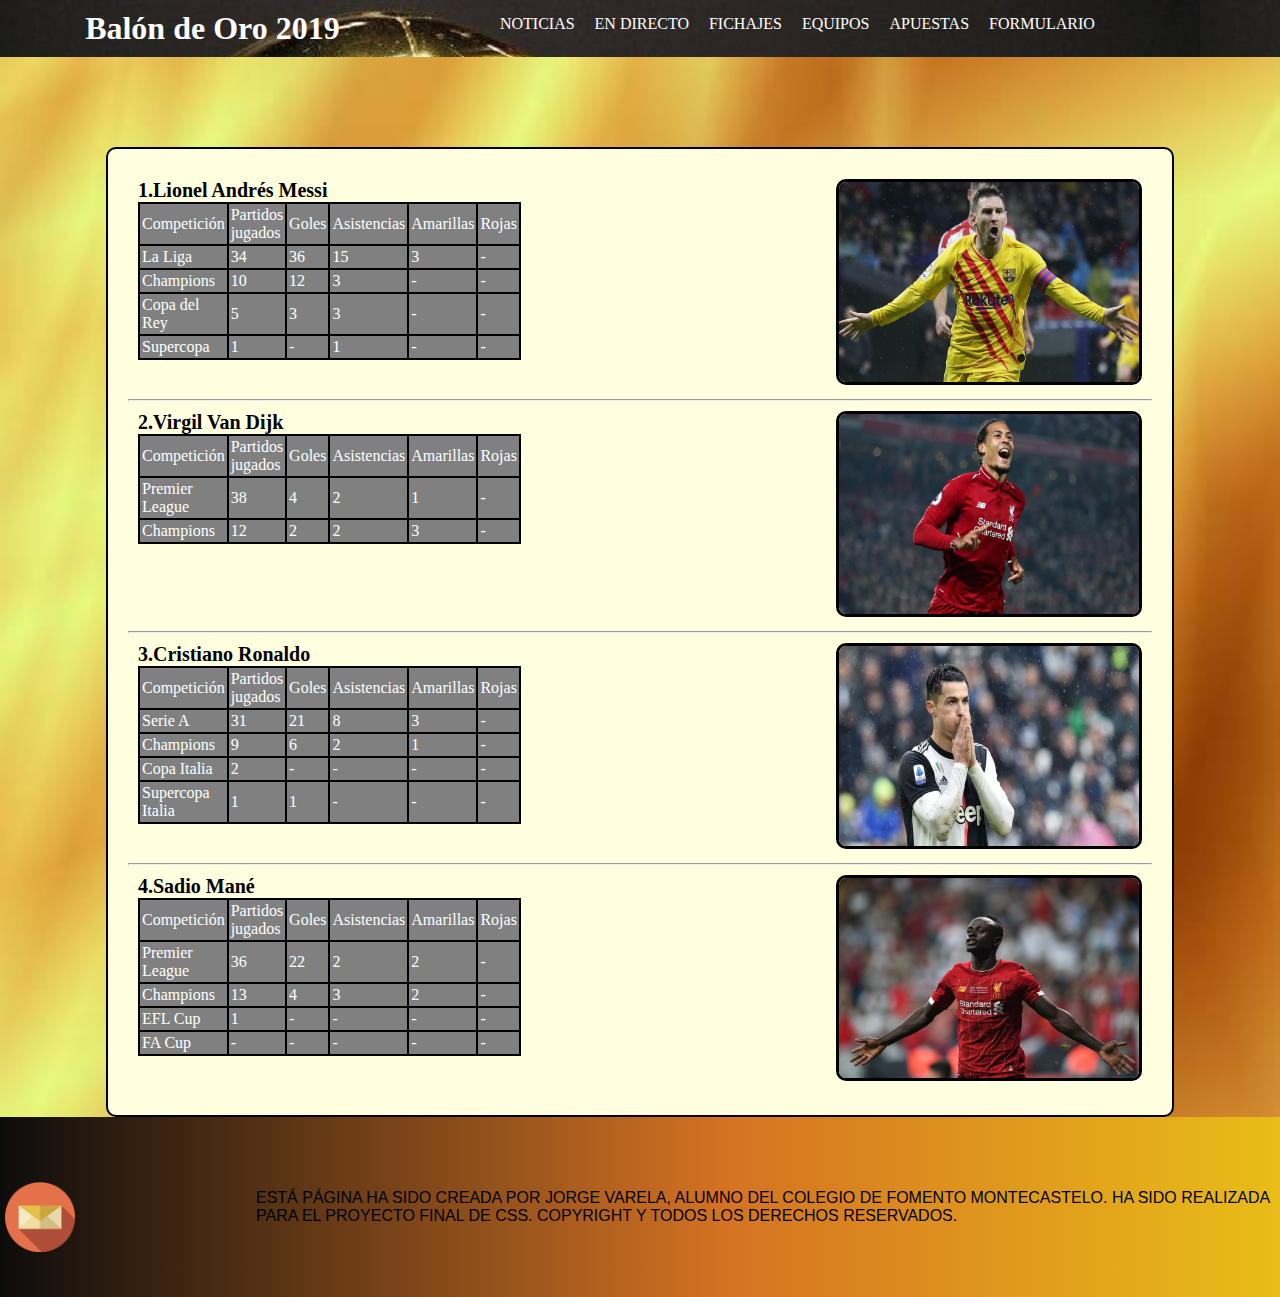
<file: index.html>
<!DOCTYPE html>
<html lang="en">

<head>
    <meta charset="UTF-8">
    <meta name="viewport" content="width=device-width, initial-scale=1.0">
    <meta http-equiv="X-UA-Compatible" content="ie=edge">
    <title>Balón de oro</title>
    <link rel="stylesheet" href="./estiloscss.css">



</head>

<body>

    <header>

        <div class="portada">
            <h1>Balón de Oro 2019</h1>
            <Div class="balon">
                <ul>
                    <li><a href="https://as.com/futbol/">NOTICIAS</li></a>
                    <li><a href="https://www.mismarcadores.com/futbol/espana/">EN DIRECTO</li></a>
                    <li><a href="http://www.fichajes.com/">FICHAJES</li></a>
                    <li><a href="https://www.clubworldranking.com/espanol/ranking-clubs">EQUIPOS</li></a>
                    <li><a href="https://www.codere.es">APUESTAS</li></a>
                    <li><a href="./formulario.html">FORMULARIO</li></a>

                </ul>
            </Div>
        </div>

    </header>
    <main>
        <div class="contenido">
            <article>
                <div class="jugador">
                    <h2>1.Lionel Andrés Messi</h2>
                    <table class="tabla">
                        <tr class="caracteristicas">
                            <p>
                                <td class="competicion">Competición</td>
                                <td>Partidos jugados</td>
                                <td>Goles</td>
                                <td>Asistencias</td>
                                <td>Amarillas</td>
                                <td>Rojas</td>
                            </p>
                        </tr>
                        <tr>
                            <td class="dos">La Liga</td>

                            <td>34</td>
                            <td>36</td>
                            <td>15</td>
                            <td>3</td>
                            <td>-</td>

                        </tr>
                        <tr>
                            <td class="dos">Champions</td>
                            <td>10</td>
                            <td>12</td>
                            <td>3</td>
                            <td>-</td>
                            <td>-</td>

                        </tr>
                        <tr>
                            <td class="dos">Copa del Rey</td>
                            <td>5</td>
                            <td>3</td>
                            <td>3</td>
                            <td>-</td>
                            <td>-</td>


                        </tr>
                        <tr>
                            <td class="dos">Supercopa</td>
                            <td>1</td>
                            <td>-</td>
                            <td>1</td>
                            <td>-</td>
                            <td>-</td>


                        </tr>
                    </table>
                </div>
                <aside>
                    <div class="imagen">
                        <img src="./Imagenes/messi.jpg" alt="">
                    </div>
                </aside>
            </article>
            <hr>
            <article>
                <div class="jugador">
                    <h2>2.Virgil Van Dijk</h2>
                    <table class="tabla">

                        <tr class="caracteristicas2">
                            <p>
                                <td class="competicion2">Competición</td>
                                <td>Partidos jugados</td>
                                <td>Goles</td>
                                <td>Asistencias</td>
                                <td>Amarillas</td>
                                <td>Rojas</td>
                            </p>
                        </tr>
                        <tr>
                            <td class="premier">Premier League</td>

                            <td>38</td>
                            <td>4</td>
                            <td>2</td>
                            <td>1</td>
                            <td>-</td>

                        </tr>
                        <tr>
                            <td class="champions">Champions</td>
                            <td>12</td>
                            <td>2</td>
                            <td>2</td>
                            <td>3</td>
                            <td>-</td>

                        </tr>
            </div>
        </div>

        </div>
        </table>

        </div>
        <aside>
                <div class="imagen">
                    <img src="./Imagenes/VanDijk.jpg" alt="">
                </div>
            </aside>
    </article>
        <hr>
<article>
        <div class="jugador">


            <h2>3.Cristiano Ronaldo</h2>
            <table class="tabla">

                <tr class="caracteristicas2">
                    <p>
                        <td class="competicion2">Competición</td>
                        <td>Partidos jugados</td>
                        <td>Goles</td>
                        <td>Asistencias</td>
                        <td>Amarillas</td>
                        <td>Rojas</td>
                    </p>
                </tr>
                <tr>
                    <td class="premier">Serie A</td>

                    <td>31</td>
                    <td>21</td>
                    <td>8</td>
                    <td>3</td>
                    <td>-</td>

                </tr>
                <tr>
                    <td class="champions">Champions</td>
                    <td>9</td>
                    <td>6</td>
                    <td>2</td>
                    <td>1</td>
                    <td>-</td>

                </tr>

                <tr>
                    <td class="champions">Copa Italia</td>
                    <td>2</td>
                    <td>-</td>
                    <td>-</td>
                    <td>-</td>
                    <td>-</td>

                </tr>

                <tr>
                    <td class="champions">Supercopa Italia</td>
                    <td>1</td>
                    <td>1</td>
                    <td>-</td>
                    <td>-</td>
                    <td>-</td>

                </tr>


        </div>
        </div>

        </div>
        </table>
        </div>
        <aside>
                <div class="imagen">
                    <img src="./Imagenes/ronaldo.jpg" alt="">
                </div>
            </aside>
    </article>
        <hr>
        <article>
    


        <div class="jugador">
            <h2>4.Sadio Mané</h2>
            <table class="tabla">

                <tr class="caracteristicas2">
                    <p>
                        <td class="competicion2">Competición</td>
                        <td>Partidos jugados</td>
                        <td>Goles</td>
                        <td>Asistencias</td>
                        <td>Amarillas</td>
                        <td>Rojas</td>
                    </p>
                </tr>
                <tr>
                    <td class="premier">Premier League</td>

                    <td>36</td>
                    <td>22</td>
                    <td>2</td>
                    <td>2</td>
                    <td>-</td>

                </tr>
                <tr>
                    <td class="champions">Champions</td>
                    <td>13</td>
                    <td>4</td>
                    <td>3</td>
                    <td>2</td>
                    <td>-</td>

                </tr>

                <tr>
                    <td class="champions">EFL Cup</td>
                    <td>1</td>
                    <td>-</td>
                    <td>-</td>
                    <td>-</td>
                    <td>-</td>

                </tr>

                <tr>
                    <td class="champions">FA Cup</td>
                    <td>-</td>
                    <td>-</td>
                    <td>-</td>
                    <td>-</td>
                    <td>-</td>

                </tr>



        </div>
        </div>

        </div>
        </table>
        </div>


        <aside>
                <div class="imagen">
                    <img src="./Imagenes/mane.jpg" alt="">
                </div>
            </aside>



        </article>





        </div>






    </main>



    <footer class="footer">
            <div class="logo">
                    <a href="mailto:elcorreoquequieres@correo.com"><img src="./Imagenes/email.png" alt=""></a>

            </div>
            <div class="texto">
                <p>ESTÁ PÁGINA HA SIDO CREADA POR JORGE VARELA, ALUMNO DEL COLEGIO DE FOMENTO MONTECASTELO.
                    HA SIDO REALIZADA PARA EL PROYECTO FINAL DE CSS. 
                    COPYRIGHT Y TODOS LOS DERECHOS RESERVADOS.
                </p>



            </div>
            
          </footer>




</body>

</html>
</file>
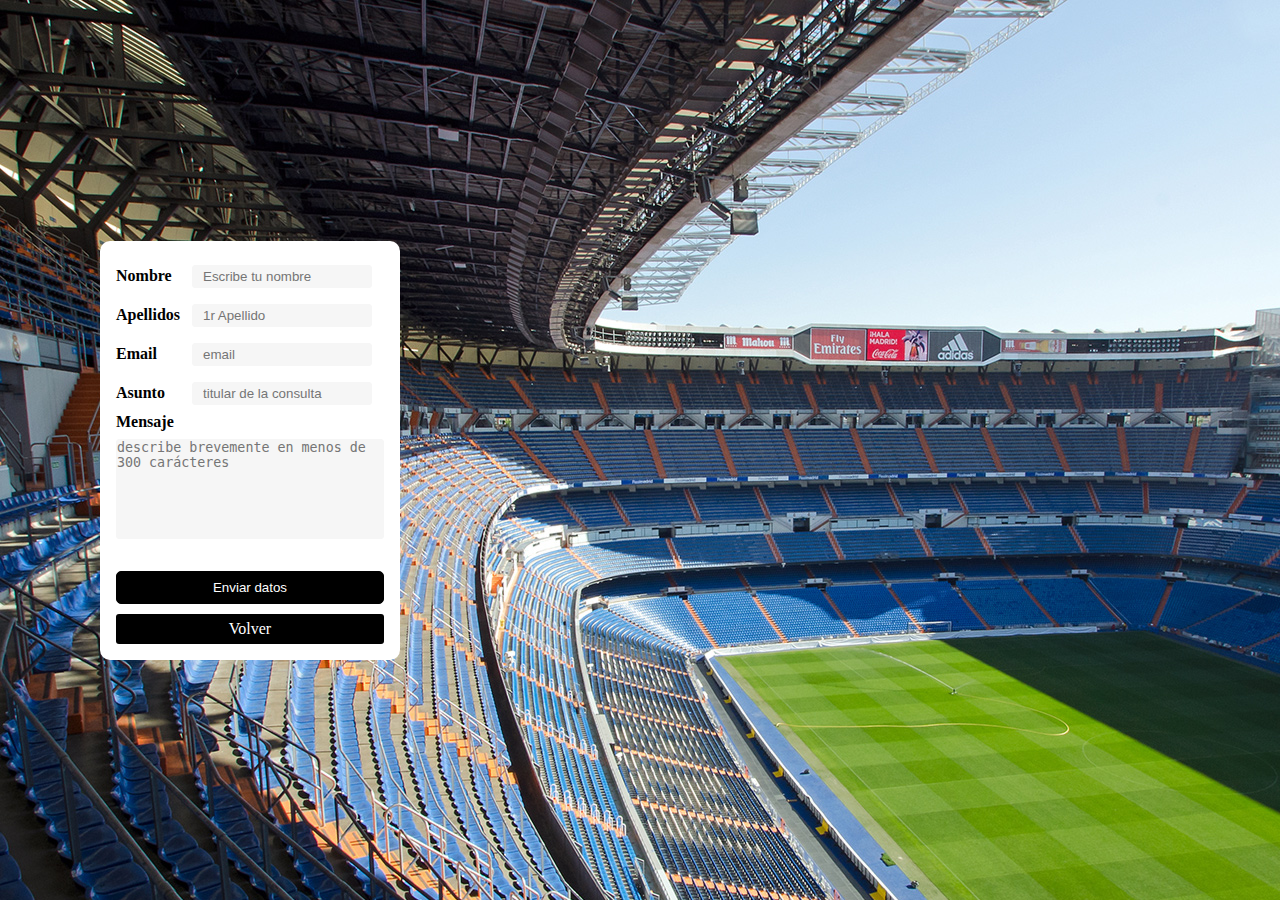
<file: formulario.html>
<!DOCTYPE html>
<html lang="en">
<head>
    <meta charset="UTF-8">
    <meta name="viewport" content="width=device-width, initial-scale=1.0">
    <meta http-equiv="X-UA-Compatible" content="ie=edge">
    <title>Formulario</title>
    <link rel="stylesheet" href="estiloform.css">

</head>

<body>

        <form action="#" target="" method="get" name="formDatosPersonales">

                <label for="nombre">Nombre</label>
                <input type="text" name="nombre" id="nombre" placeholder="Escribe tu nombre"/>
            
                <label for="apellidos">Apellidos</label>
                <input type="text" name="apellidos" id="apellidos" placeholder="1r Apellido"/>
            
                <label for="email">Email</label>
                <input type="email" name="email" id="email" placeholder="email" required />
            
                <label for="asunto">Asunto</label>
                <input type ="text" name="asunto" id="asunto" placeholder="titular de la consulta"/>
            
                <label for="mensaje">Mensaje</label>
                <textarea name="mensaje" for="mensaje" placeholder="describe brevemente en menos de 300 carácteres" maxlength="300"></textarea>
                
                <input type="submit" name="enviar" value="Enviar datos"/>
                <div class="volver">
                    <a href="https://jorgevarela10.github.io/">Volver</a>




                </div>
            </form>




    
</body>
</html>
</file>
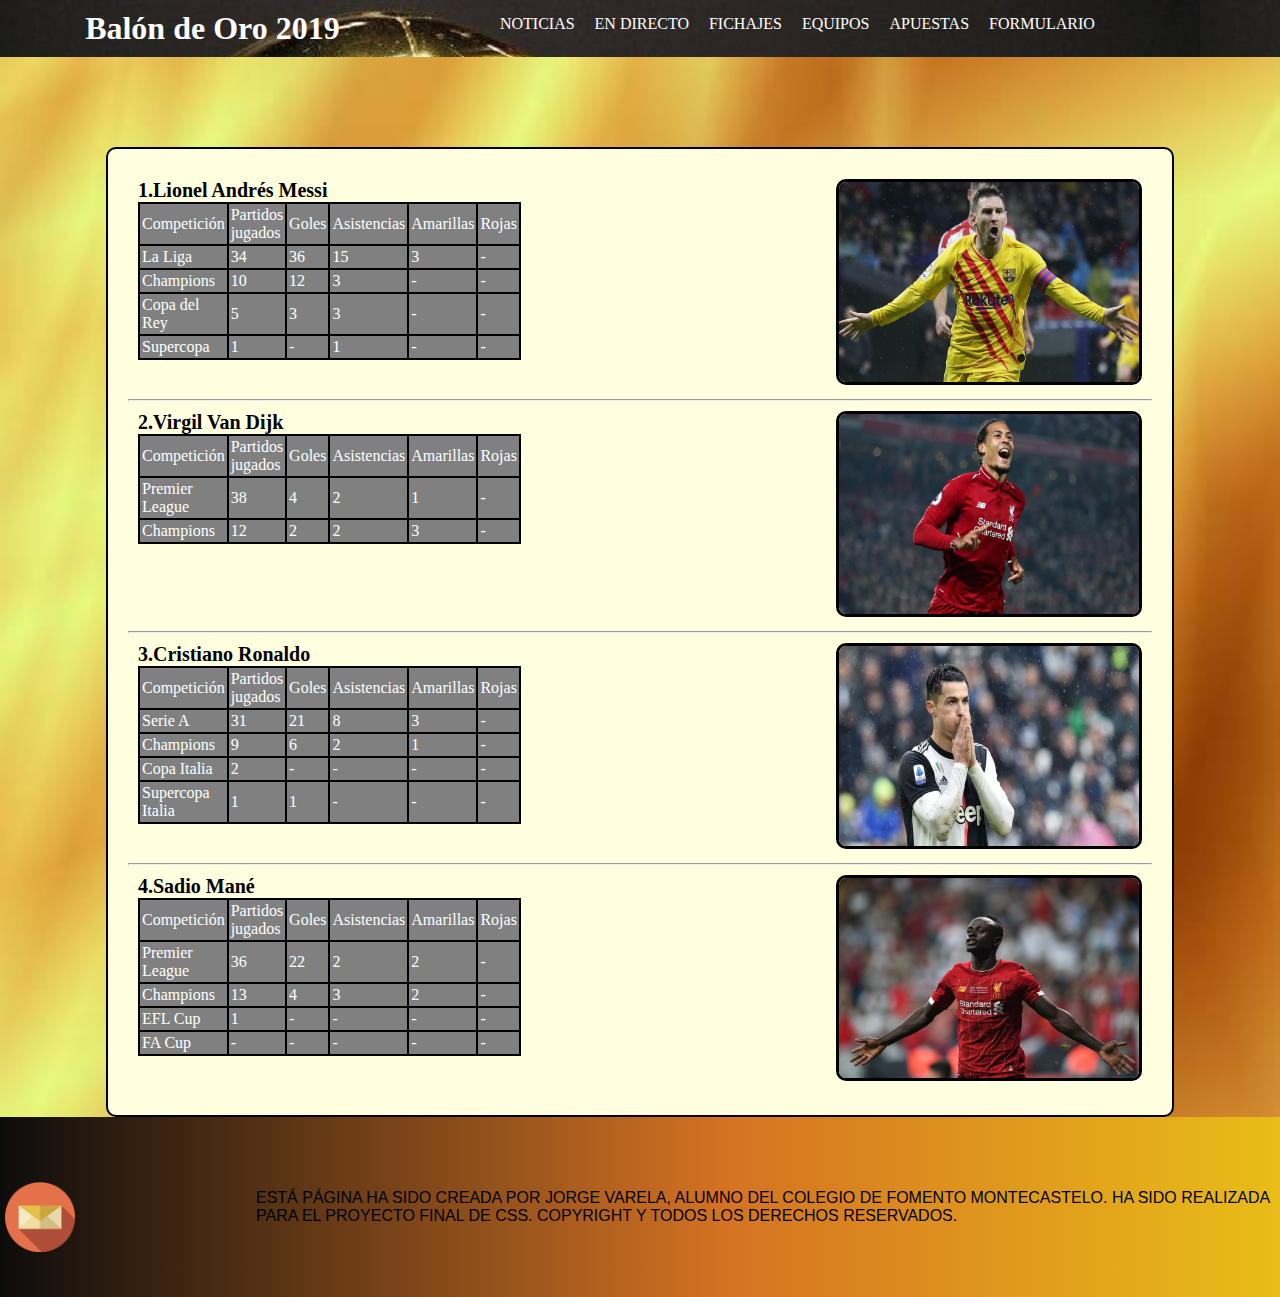
<file: Proyecto CSS2.html>
<!DOCTYPE html>
<html lang="en">

<head>
    <meta charset="UTF-8">
    <meta name="viewport" content="width=device-width, initial-scale=1.0">
    <meta http-equiv="X-UA-Compatible" content="ie=edge">
    <title>Balón de oro</title>
    <link rel="stylesheet" href="./estiloscss.css">



</head>

<body>

    <header>

        <div class="portada">
            <h1>Balón de Oro 2019</h1>
            <Div class="balon">
                <ul>
                    <li><a href="https://as.com/futbol/">NOTICIAS</li></a>
                    <li><a href="https://www.mismarcadores.com/futbol/espana/">EN DIRECTO</li></a>
                    <li><a href="http://www.fichajes.com/">FICHAJES</li></a>
                    <li><a href="https://www.clubworldranking.com/espanol/ranking-clubs">EQUIPOS</li></a>
                    <li><a href="https://www.codere.es">APUESTAS</li></a>
                    <li><a href="./formulario.html">FORMULARIO</li></a>

                </ul>
            </Div>
        </div>

    </header>
    <main>
        <div class="contenido">
            <article>
                <div class="jugador">
                    <h2>1.Lionel Andrés Messi</h2>
                    <table class="tabla">
                        <tr class="caracteristicas">
                            <p>
                                <td class="competicion">Competición</td>
                                <td>Partidos jugados</td>
                                <td>Goles</td>
                                <td>Asistencias</td>
                                <td>Amarillas</td>
                                <td>Rojas</td>
                            </p>
                        </tr>
                        <tr>
                            <td class="dos">La Liga</td>

                            <td>34</td>
                            <td>36</td>
                            <td>15</td>
                            <td>3</td>
                            <td>-</td>

                        </tr>
                        <tr>
                            <td class="dos">Champions</td>
                            <td>10</td>
                            <td>12</td>
                            <td>3</td>
                            <td>-</td>
                            <td>-</td>

                        </tr>
                        <tr>
                            <td class="dos">Copa del Rey</td>
                            <td>5</td>
                            <td>3</td>
                            <td>3</td>
                            <td>-</td>
                            <td>-</td>


                        </tr>
                        <tr>
                            <td class="dos">Supercopa</td>
                            <td>1</td>
                            <td>-</td>
                            <td>1</td>
                            <td>-</td>
                            <td>-</td>


                        </tr>
                    </table>
                </div>
                <aside>
                    <div class="imagen">
                        <img src="./Imagenes/messi.jpg" alt="">
                    </div>
                </aside>
            </article>
            <hr>
            <article>
                <div class="jugador">
                    <h2>2.Virgil Van Dijk</h2>
                    <table class="tabla">

                        <tr class="caracteristicas2">
                            <p>
                                <td class="competicion2">Competición</td>
                                <td>Partidos jugados</td>
                                <td>Goles</td>
                                <td>Asistencias</td>
                                <td>Amarillas</td>
                                <td>Rojas</td>
                            </p>
                        </tr>
                        <tr>
                            <td class="premier">Premier League</td>

                            <td>38</td>
                            <td>4</td>
                            <td>2</td>
                            <td>1</td>
                            <td>-</td>

                        </tr>
                        <tr>
                            <td class="champions">Champions</td>
                            <td>12</td>
                            <td>2</td>
                            <td>2</td>
                            <td>3</td>
                            <td>-</td>

                        </tr>
            </div>
        </div>

        </div>
        </table>

        </div>
        <aside>
                <div class="imagen">
                    <img src="./Imagenes/VanDijk.jpg" alt="">
                </div>
            </aside>
    </article>
        <hr>
<article>
        <div class="jugador">


            <h2>3.Cristiano Ronaldo</h2>
            <table class="tabla">

                <tr class="caracteristicas2">
                    <p>
                        <td class="competicion2">Competición</td>
                        <td>Partidos jugados</td>
                        <td>Goles</td>
                        <td>Asistencias</td>
                        <td>Amarillas</td>
                        <td>Rojas</td>
                    </p>
                </tr>
                <tr>
                    <td class="premier">Serie A</td>

                    <td>31</td>
                    <td>21</td>
                    <td>8</td>
                    <td>3</td>
                    <td>-</td>

                </tr>
                <tr>
                    <td class="champions">Champions</td>
                    <td>9</td>
                    <td>6</td>
                    <td>2</td>
                    <td>1</td>
                    <td>-</td>

                </tr>

                <tr>
                    <td class="champions">Copa Italia</td>
                    <td>2</td>
                    <td>-</td>
                    <td>-</td>
                    <td>-</td>
                    <td>-</td>

                </tr>

                <tr>
                    <td class="champions">Supercopa Italia</td>
                    <td>1</td>
                    <td>1</td>
                    <td>-</td>
                    <td>-</td>
                    <td>-</td>

                </tr>


        </div>
        </div>

        </div>
        </table>
        </div>
        <aside>
                <div class="imagen">
                    <img src="./Imagenes/ronaldo.jpg" alt="">
                </div>
            </aside>
    </article>
        <hr>
        <article>
    


        <div class="jugador">
            <h2>4.Sadio Mané</h2>
            <table class="tabla">

                <tr class="caracteristicas2">
                    <p>
                        <td class="competicion2">Competición</td>
                        <td>Partidos jugados</td>
                        <td>Goles</td>
                        <td>Asistencias</td>
                        <td>Amarillas</td>
                        <td>Rojas</td>
                    </p>
                </tr>
                <tr>
                    <td class="premier">Premier League</td>

                    <td>36</td>
                    <td>22</td>
                    <td>2</td>
                    <td>2</td>
                    <td>-</td>

                </tr>
                <tr>
                    <td class="champions">Champions</td>
                    <td>13</td>
                    <td>4</td>
                    <td>3</td>
                    <td>2</td>
                    <td>-</td>

                </tr>

                <tr>
                    <td class="champions">EFL Cup</td>
                    <td>1</td>
                    <td>-</td>
                    <td>-</td>
                    <td>-</td>
                    <td>-</td>

                </tr>

                <tr>
                    <td class="champions">FA Cup</td>
                    <td>-</td>
                    <td>-</td>
                    <td>-</td>
                    <td>-</td>
                    <td>-</td>

                </tr>



        </div>
        </div>

        </div>
        </table>
        </div>


        <aside>
                <div class="imagen">
                    <img src="./Imagenes/mane.jpg" alt="">
                </div>
            </aside>



        </article>





        </div>






    </main>



    <footer class="footer">
            <div class="logo">
                    <a href="mailto:elcorreoquequieres@correo.com"><img src="./Imagenes/email.png" alt=""></a>

            </div>
            <div class="texto">
                <p>ESTÁ PÁGINA HA SIDO CREADA POR JORGE VARELA, ALUMNO DEL COLEGIO DE FOMENTO MONTECASTELO.
                    HA SIDO REALIZADA PARA EL PROYECTO FINAL DE CSS. 
                    COPYRIGHT Y TODOS LOS DERECHOS RESERVADOS.
                </p>



            </div>
            
          </footer>




</body>

</html>
</file>
<file: estiloscss.css>
* {
  margin: 0;
  padding: 0;
}
.portada {
  display: flex;
  justify-content: space-around;
  background-image: url("./Imagenes/balondeoro.jpg");
  color: white;
  padding: 10px;
  padding-left: 10px;
  padding-bottom: 10px;
  padding-right: 100px;
}

div.balon ul li {
  padding: 5px;
}


.tabla {
  padding: 60px;
  width: 80px;
  border: 2px solid black;
  border-collapse: collapse;
  background-color: grey;
  color: white;
  margin-bottom: 10px;
}
.tabla td {
  padding: 2px;
  border: 2px solid black;
}

ul {
  display: flex;
}
ul li {
  list-style: none;
}

a {
  text-decoration: none;
  color: black;
  padding: 5px;
  transition: all 200ms ease-in-out;
}
a:hover {
  text-decoration: none;
  background-color: white;
  color: black;
}
li a {
  color: white;
}
h2 {
  width: 100%;
  font-size: 20px;
  font-family: fantasy;
  color: black;
  
}

main {
  background-image: url("./Imagenes/gold.jpg");
  background-repeat: no-repeat;
  background-size: cover;
  margin: 0px;
  width: 100%;
  height: 100%;
  display: flex;
  justify-content: center;
  align-items: center;
}
.contenido {
  width: 80%;
  height: fit-content;
  padding: 20px;
  background-color: lightyellow;
  
  margin-top: 90px;
  border: 2px solid black;
  border-radius: 10px;
}
article{
    display: flex;
    flex-direction: row;
    justify-content: space-between;
    margin: 10px;
}
aside{
    display: flex;
    justify-content: center;
    align-items: center;
}
.imagen img{
    width: 300px;
    height: 200px;
    border: 3px solid black;
    border-radius: 10px;
}

  footer .logo {
    background: var(--clr2);
    width: 50px;
    height: 50px;
    border-radius: var(--text-radius);
  }
  footer nav {
    position: absolute;
    right: 0;
    top: 50%;
    transform: translate(-50px, -50%);
  }
  footer nav ul li {
    display: inline-block;
    list-style: none;
    width: 60px;
    height: 10px;
    background: var(--clr2);
    border-radius: var(--text-radius);
  }
  footer{
      display: flex;
      justify-content:space-between;
      align-items: center;
      width: 100%;
      padding: 30px 0px;
      background: rgb(13,12,12);
      background: linear-gradient(90deg, rgba(13,12,12,1) 0%, rgba(213,115,34,1) 57%, rgba(233,189,24,1) 100%);
height: 120px;

  }

  footer .logo a img{
      width: 70px;
      height: 70px;



  }
  footer p{
      font-family: Arial, Helvetica, sans-serif;
  }
  .texto{
      width: 80%;
  }
</file>
<file: estiloform.css>
*{box-sizing:border-box;}
* {
    margin: 0;
    padding: 0;
  }

body{
background-image: url("./Imagenes/estadio.jpg");
display: flex;
align-items: center;
justify-content: center;
height: 100vh;

}

form{
	width:300px;
	padding:16px;
	border-radius:10px;
    margin:auto;
    color: black;
    background-color: white;
    position: relative;
    transform: translate(-130%);
    

}
.volver{
    width: 100%;
    height: 30px;
    display: flex;
    justify-content: center;
    align-items: center;
    background-color: black;
    border-radius:3px;
    margin-top:10px ;

}
.volver a{
    display: flex;
    text-decoration: none;
    color: white;
    
    width: fit-content;
    height: 100%;
    text-align: center;
    justify-content: center;
    align-items: center;
}
form label{
	width:72px;
	font-weight:bold;
	display:inline-block;
}

form input[type="text"],
form input[type="email"]{
	width:180px;
	padding:3px 10px;
	border:1px solid #f6f6f6;
	border-radius:3px;
	background-color:#f6f6f6;
	margin:8px 0;
	display:inline-block;
}

form input[type="submit"]{
	width:100%;
	padding:8px 16px;
	margin-top:32px;
	border:1px solid #000;
	border-radius:5px;
	display:block;
	color:#fff;
	background-color:#000;
} 

form input[type="submit"]:hover{
	cursor:pointer;
}

textarea{
	width:100%;
	height:100px;
	border:1px solid #f6f6f6;
	border-radius:3px;
	background-color:#f6f6f6;			
	margin:8px 0;
	/*resize: vertical | horizontal | none | both*/
	resize:none;
	display:block;
}
</file>
